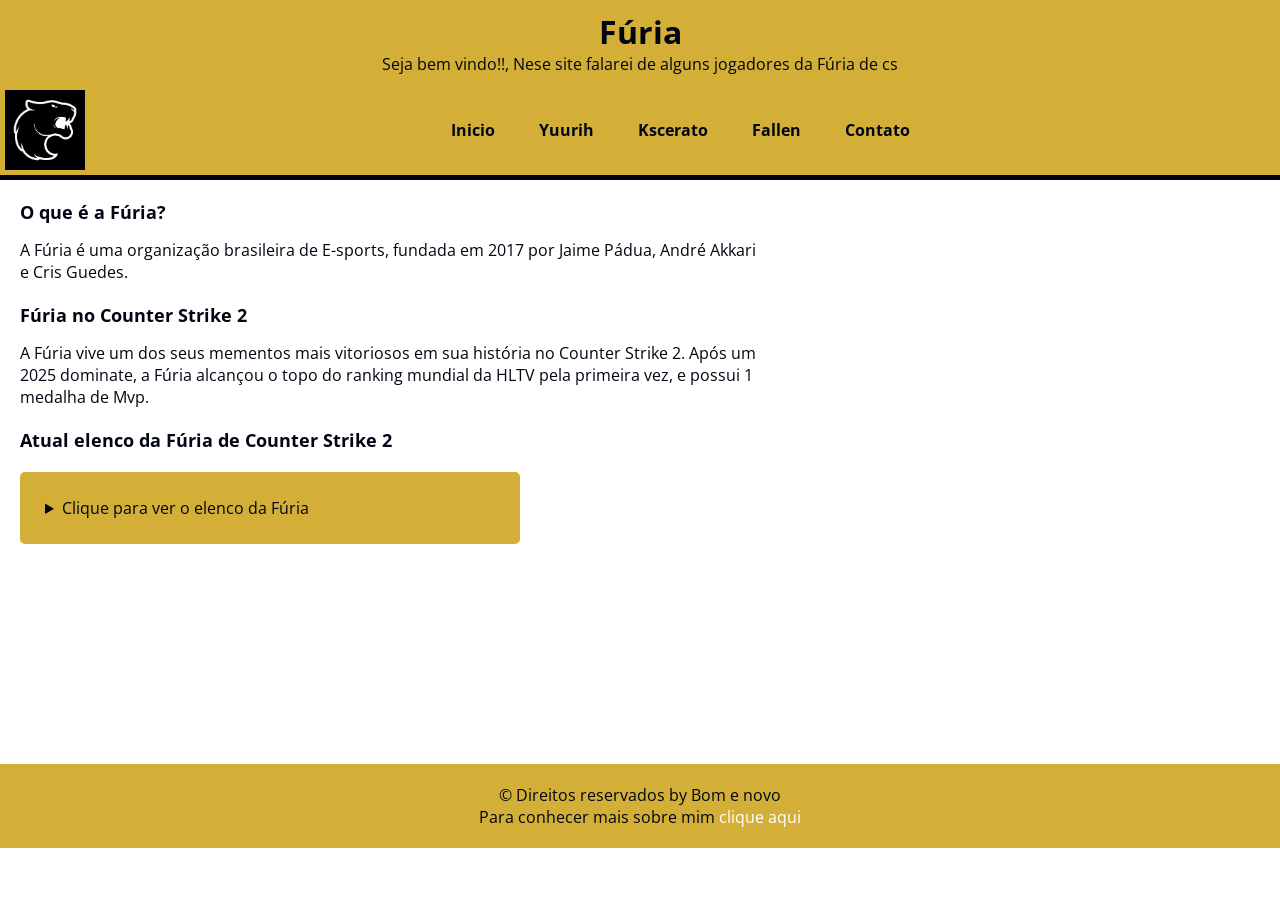
<file: index.html>
<!doctype html>
<html lang="pt-br">
  <head>
    <meta charset="UTF-8" />
    <meta name="viewport" content="width=device-width, initial-scale=1.0" />
    <title>Vai tomando</title>
    <link rel="shortcut icon" href="./img/favicon.ico" type="image/x-icon" />
    <link rel="stylesheet" href="./styles/style.css" />
  </head>
  <body>
    <header class="home">
      <h1>Fúria</h1>
      <p>
        Seja bem vindo!!, Nese site falarei de alguns jogadores da Fúria de cs
      </p>
      <div class="menu">
        <img src="./img/furia.png" alt="Furia" class="menu-img" />
        <nav class="menu-menu">
          <a href="index.html">Inicio</a>
          <a href="yuurih.html">Yuurih</a>
          <a href="kscerato.html">Kscerato</a>
          <a href="fallen.html">Fallen</a>
          <a href="contato.html">Contato</a>
        </nav>
      </div>
      <hr />
    </header>
    <main class="container">
      <section class="oFuria">
        <h2 class="subtitulo">O que é a Fúria?</h2>
        <p>
          A Fúria é uma organização brasileira de E-sports, fundada em 2017 por
          Jaime Pádua, André Akkari e Cris Guedes.
        </p>
      </section>
      <section class="oFuria">
        <h2 class="subtitulo">Fúria no Counter Strike 2</h2>
        <p>
          A Fúria vive um dos seus mementos mais vitoriosos em sua história no
          Counter Strike 2. Após um 2025 dominate, a Fúria alcançou o topo do
          ranking mundial da HLTV pela primeira vez, e possui 1 medalha de Mvp.
        </p>
      </section>
      <h2 class="subtitulo">Atual elenco da Fúria de Counter Strike 2</h2>
      <details class="lista">
        <summary>Clique para ver o elenco da Fúria</summary>
        <ul>
          <li>
            <img src="./img/br.png" alt="Brasil" class="bandeira" />
            Fallen
          </li>
          <li>
            <img src="./img/br.png" alt="Brasil" class="bandeira" />
            Kscerato
          </li>
          <li>
            <img src="./img/br.png" alt="Brasil" class="bandeira" />
            Yuurih
          </li>
          <li>
            <img src="./img/latvia.png" alt="Brasil" class="bandeira" />
            Yekindar
          </li>
          <li>
            <img src="./img/kaza.png" alt="Brasil" class="bandeira" />
            Molodoy
          </li>
          <li>
            <img src="./img/br.png" alt="Brasil" class="bandeira" />
            Sidde - Coach
          </li>
        </ul>
      </details>
    </main>
    <footer class="rodape">
      <p>&copy; Direitos reservados by Bom e novo</p>
      <p>
        Para conhecer mais sobre mim
        <a
          href="https://bominovo.github.io/Portifolio/"
          class="footer-link"
          target="_blank"
          >clique aqui</a
        >
      </p>
    </footer>
  </body>
  <html></html>
</html>
</file>
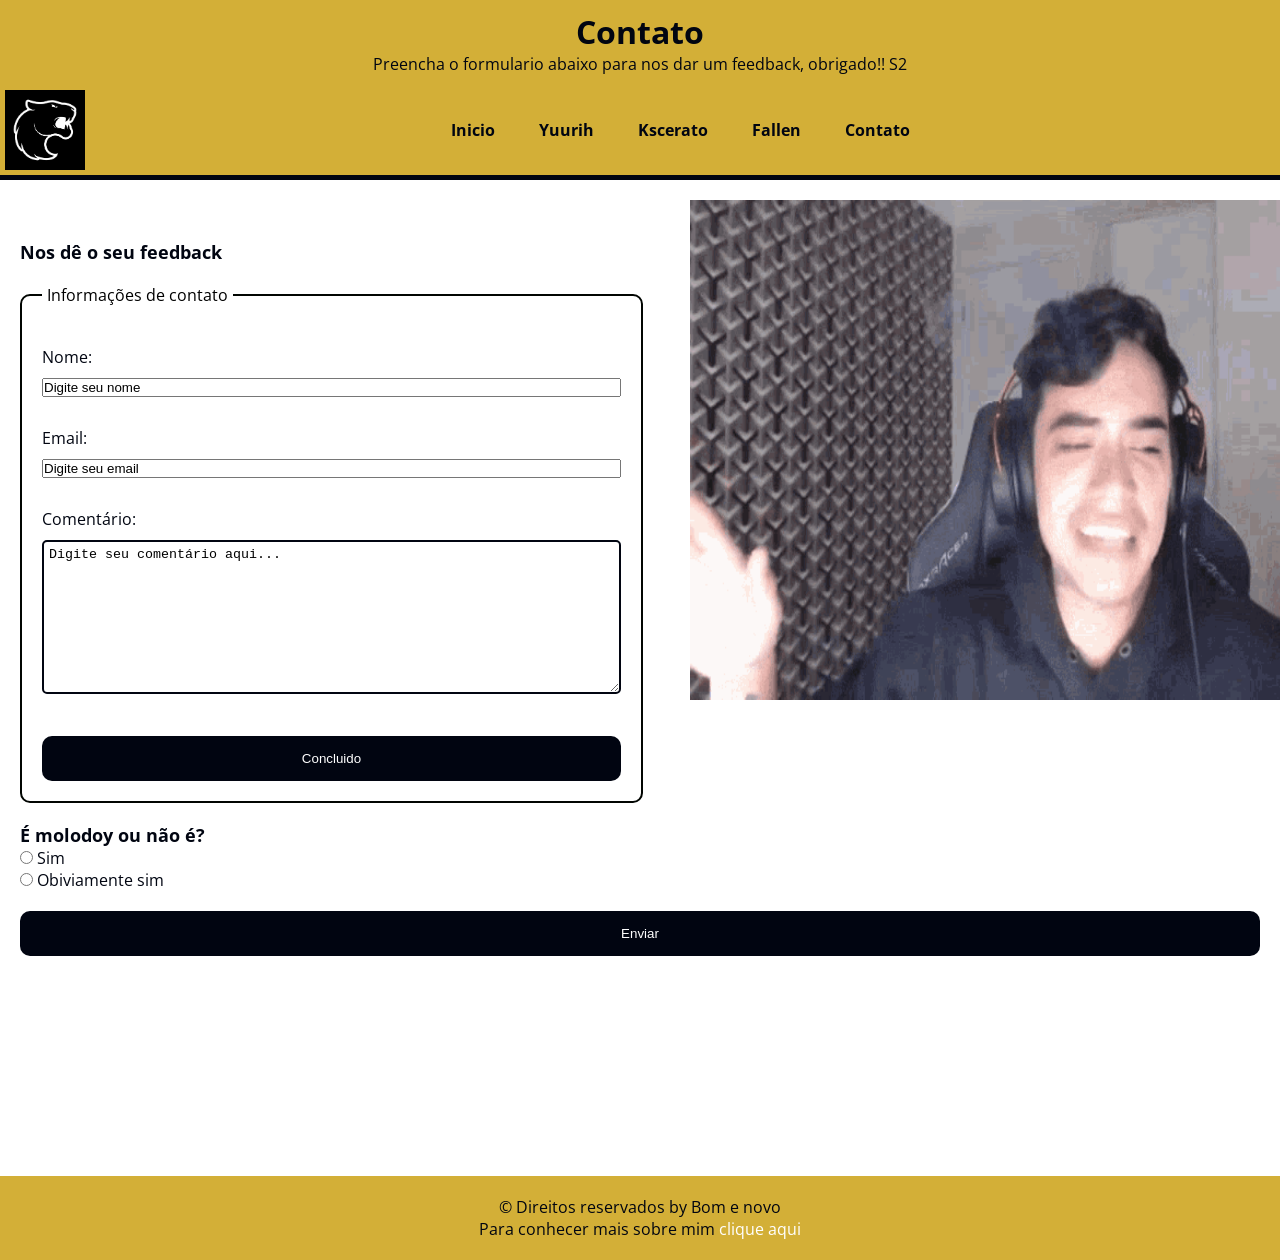
<file: contato.html>
<!doctype html>
<html lang="pt-br">
  <head>
    <meta charset="UTF-8" />
    <meta name="viewport" content="width=device-width, initial-scale=1.0" />
    <title>Contato</title>
    <link rel="shortcut icon" href="./img/favicon.ico" type="image/x-icon" />
    <link rel="stylesheet" href="./styles/styleContato.css" />
  </head>
  <body>
    <header class="home">
      <h1>Contato</h1>
      <p>
        Preencha o formulario abaixo para nos dar um feedback, obrigado!! S2
      </p>
      <div class="menu">
        <img src="./img/furia.png" alt="Furia" class="menu-img" />
        <nav class="menu-menu">
          <a href="index.html">Inicio</a>
          <a href="yuurih.html">Yuurih</a>
          <a href="kscerato.html">Kscerato</a>
          <a href="fallen.html">Fallen</a>
          <a href="contato.html">Contato</a>
        </nav>
      </div>
      <hr />
    </header>
    <main class="container">
      <div class="foto">
        <img src="./img/fnx-lincoln-lau.gif" alt="csgif" class="foto-jogador" />
      </div>
      <h2 class="subtitulo">Nos dê o seu feedback</h2>
      <form>
        <fieldset class="formulario">
          <legend>Informações de contato</legend>
          <label for="nome">Nome:</label>
          <input
            type="text"
            name="Nome"
            id="nome"
            placeholder="Digite seu nome"
            required
          />

          <label for="email">Email:</label>
          <input
            type="email"
            name="email"
            id="email"
            placeholder="Digite seu email"
            required
          />

          <label for="comentario">Comentário:</label>
          <textarea
            name="comentario"
            id="comentario"
            placeholder="Digite seu comentário aqui..."
            cols="70"
            rows="10"
          ></textarea
          ><br />

          <button type="submit">Concluido</button>
        </fieldset>
      </form>
      <form>
        <h2 class="subtitulo">É molodoy ou não é?</h2>

        <input type="radio" name="pergunta1" id="p1a" />
        <label for="p1a">Sim</label><br />

        <input type="radio" name="pergunta1" id="p1b" />
        <label for="p1b">Obiviamente sim</label>
      </form>
      <button onclick="alert('Feedback enviado com sucesso obrigrado!! <3')">
        Enviar
      </button>
    </main>
    <footer class="rodape">
      <p>&copy; Direitos reservados by Bom e novo</p>
      <p>
        Para conhecer mais sobre mim
        <a
          href="https://bominovo.github.io/Portifolio/"
          class="footer-link"
          target="_blank"
          >clique aqui</a
        >
      </p>
    </footer>
  </body>
  <html></html>
</html>
</file>
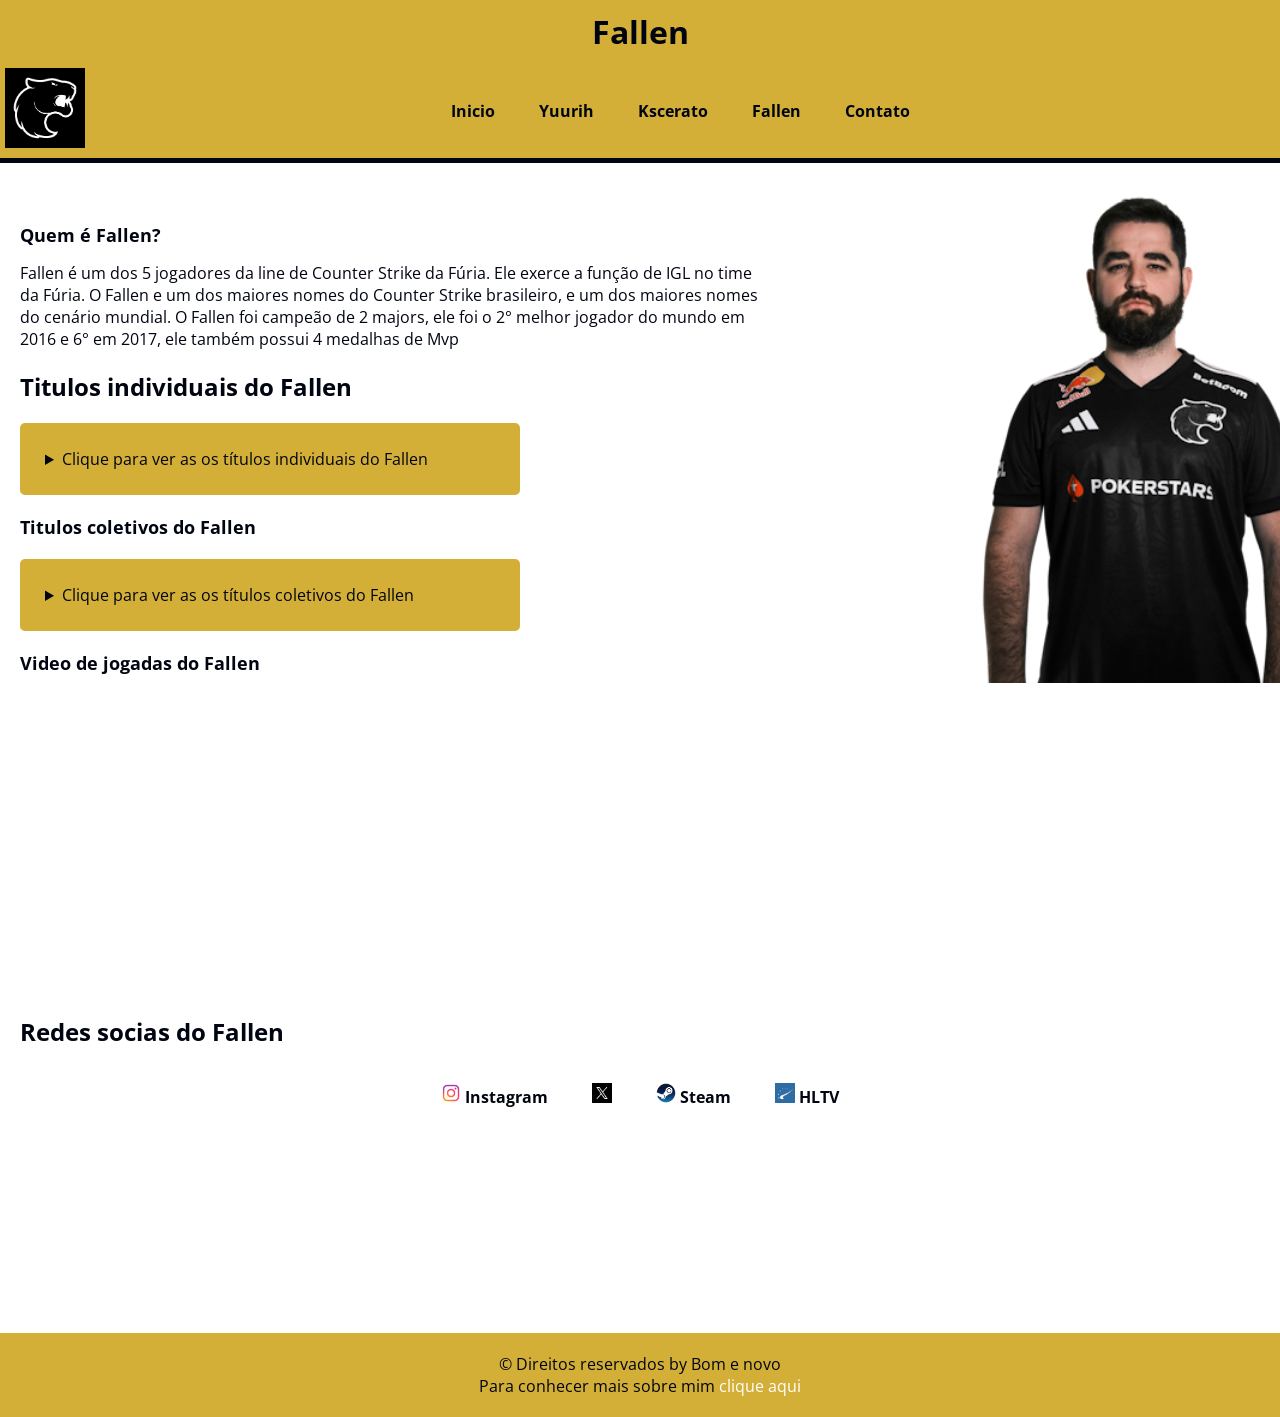
<file: fallen.html>
<!doctype html>
<html lang="pt-br">
  <head>
    <meta charset="UTF-8" />
    <meta name="viewport" content="width=device-width, initial-scale=1.0" />
    <title>Fallen</title>
    <link rel="shortcut icon" href="./img/favicon.ico" type="image/x-icon" />
    <link rel="stylesheet" href="./styles/fallen.css" />
  </head>
  <body>
    <header class="home">
      <h1>Fallen</h1>
      <div class="menu">
        <a href="./index.html"
          ><img src="./img/furia.png" alt="Furia" class="menu-img"
        /></a>
        <nav class="menu-menu">
          <a href="index.html">Inicio</a>
          <a href="yuurih.html">Yuurih</a>
          <a href="kscerato.html">Kscerato</a>
          <a href="fallen.html">Fallen</a>
          <a href="contato.html">Contato</a>
        </nav>
      </div>
      <hr />
    </header>
    <main class="container">
      <div class="foto">
        <img src="./fallen/fallen.png" alt="Fallen" class="foto-jogador" />
      </div>
      <section class="oFuria">
        <h2 class="subtitulo">Quem é Fallen?</h2>
        <p>
          Fallen é um dos 5 jogadores da line de Counter Strike da Fúria. Ele
          exerce a função de IGL no time da Fúria. O Fallen e um dos maiores
          nomes do Counter Strike brasileiro, e um dos maiores nomes do cenário
          mundial. O Fallen foi campeão de 2 majors, ele foi o 2° melhor jogador
          do mundo em 2016 e 6° em 2017, ele também possui 4 medalhas de Mvp
        </p>
      </section>
      <h2>Titulos individuais do Fallen</h2>
      <details class="lista">
        <summary>Clique para ver as os títulos individuais do Fallen</summary>
        <ul>
          <li>
            <img src="./fallen/2.png" alt="2°" class="icon" />
            2° melhor jogador de 2016
          </li>
          <li>
            <img src="./fallen/6.png" alt="6°" class="icon" />
            6° melhor jogador de 2017
          </li>
          <li>
            <img src="./img/mvpOld.png" alt="MVP" class="icon" />
            DreamHack Masters Austin 2016
          </li>
          <li>
            <img src="./img/mvpOld.png" alt="MVP" class="icon" />
            ESL One Cologne 2017
          </li>
          <li>
            <img src="./img/mvpOld.png" alt="MVP" class="icon" />
            BLAST Pro Series Copenhagen 2017
          </li>
          <li>
            <img src="./img/mvpOld.png" alt="MVP" class="icon" />
            ZOTAC Cup Masters 2018 Grand Finals
          </li>
        </ul>
      </details>
      <h2 class="subtitulo">Titulos coletivos do Fallen</h2>
      <details class="lista">
        <summary>Clique para ver as os títulos coletivos do Fallen</summary>
        <ul>
          <li>
            <img src="./titulos/columbus.png" alt="columbus" class="icon" />
            Major: MLG Columbus 2016
          </li>
          <li>
            <img src="./titulos/cologne.png" alt="cologne" class="icon" />
            Major: ESL One Cologne 2016
          </li>
          <li>
            <img src="./titulos/austin.png" alt="austin" class="icon" />
            DreamHack Austin 2016
          </li>
          <li>
            <img src="./titulos/proleague3.png" alt="proleague3" class="icon" />
            ESL Pro League Season 3 Finals
          </li>
          <li>
            <img src="./titulos/cologne.png" alt="cologne17" class="icon" />
            ESL One Cologne 2017
          </li>
          <li>
            <img src="./titulos/summit.png" alt="cssummit" class="icon" />
            CS_Summit Spring 2017
          </li>
          <li>
            <img src="./titulos/sydney.png" alt="sydney" class="icon" />
            IEM Sydney 2017
          </li>
          <li>
            <img
              src="./titulos/dreamhackopen.png"
              alt="dreamhackopen"
              class="icon"
            />
            DreamHack Open Summer 2017
          </li>
          <li>
            <img src="./titulos/ecs.png" alt="ecs" class="icon" />
            ECL Season 3 Finals
          </li>
          <li>
            <img src="./titulos/epicenter.png" alt="epicenter" class="icon" />
            Epicenter 2017
          </li>
          <li>
            <img src="./titulos/blast.png" alt="blast" class="icon" />
            BLAST Pro Series Copenhagen 2017
          </li>

          <li>
            <img src="./titulos/proleague6.png" alt="proleague6" class="icon" />
            ESL Pro League Season 6 Finals
          </li>
          <li>
            <img src="./titulos/zotac.png" alt="zotac" class="icon" />
            ZOTAC Cup Masters 2018 Grand Finals
          </li>
          <li>
            <img src="./titulos/elissa.png" alt="elissa" class="icon" />
            Elisa Masters Espoo 2023
          </li>
          <li>
            <img src="./titulos/fissure.png" alt="fissure" class="icon" />
            FISSURE Playground 2
          </li>
          <li>
            <img
              src="./titulos/thunderpick.png"
              alt="thunderpick"
              class="icon"
            />
            Thunderpick World Championship 2025
          </li>
          <li>
            <img src="./titulos/chengdu.png" alt="chengdu" class="icon" />
            IEM Chengdu 2025
          </li>
          <li>
            <img src="./titulos/blast.png" alt="blast" class="icon" />
            BLAST Rivals 2025 Seanson 2
          </li>
        </ul>
      </details>
      <section>
        <h2 class="subtitulo">Video de jogadas do Fallen</h2>
           <iframe 
            width="560" 
            height="315"
             src="https://www.youtube.com/embed/poTRUphIZyQ?si=1zybcUukg2cV5JKV" 
             title="YouTube video player" 
             frameborder="0" 
             allow="accelerometer; autoplay; clipboard-write; encrypted-media; gyroscope; picture-in-picture; web-share" referrerpolicy="strict-origin-when-cross-origin" 
             allowfullscreen>
    </iframe>
      </section>
      <h2>Redes socias do Fallen</h2>
      <div class="redes">
        <nav class="redes-redes">
          <a
            href="https://www.instagram.com/fallen/"
            class="botao-link"
            target="_blank"
          >
            <img
              src="./img/insta.png"
              alt="instagram"
              class="botao-link-icone"
            />
            Instagram
          </a>
          <a href="https://x.com/FalleNCS" class="botao-link" target="_blank">
            <img src="./img/x.png" alt="x" class="botao-link-icone" />
          </a>
          <a
            href="https://steamcommunity.com/id/fallencs/"
            class="botao-link"
            target="_blank"
          >
            <img
              src="./img/steam-logo.png"
              alt="steam"
              class="botao-link-icone"
            />
            Steam
          </a>
          <a
            href="https://www.hltv.org/player/2023/fallen"
            class="botao-link"
            target="_blank"
          >
            <img src="./img/hltv.png" alt="hltv" class="botao-link-icone" />
            HLTV
          </a>
        </nav>
      </div>
    </main>
    <footer class="rodape">
      <p>&copy; Direitos reservados by Bom e novo</p>
      <p>
        Para conhecer mais sobre mim
        <a
          href="https://bominovo.github.io/Portifolio/"
          class="footer-link"
          target="_blank"
          >clique aqui</a
        >
      </p>
    </footer>
  </body>
  <html></html>
</html>
</file>
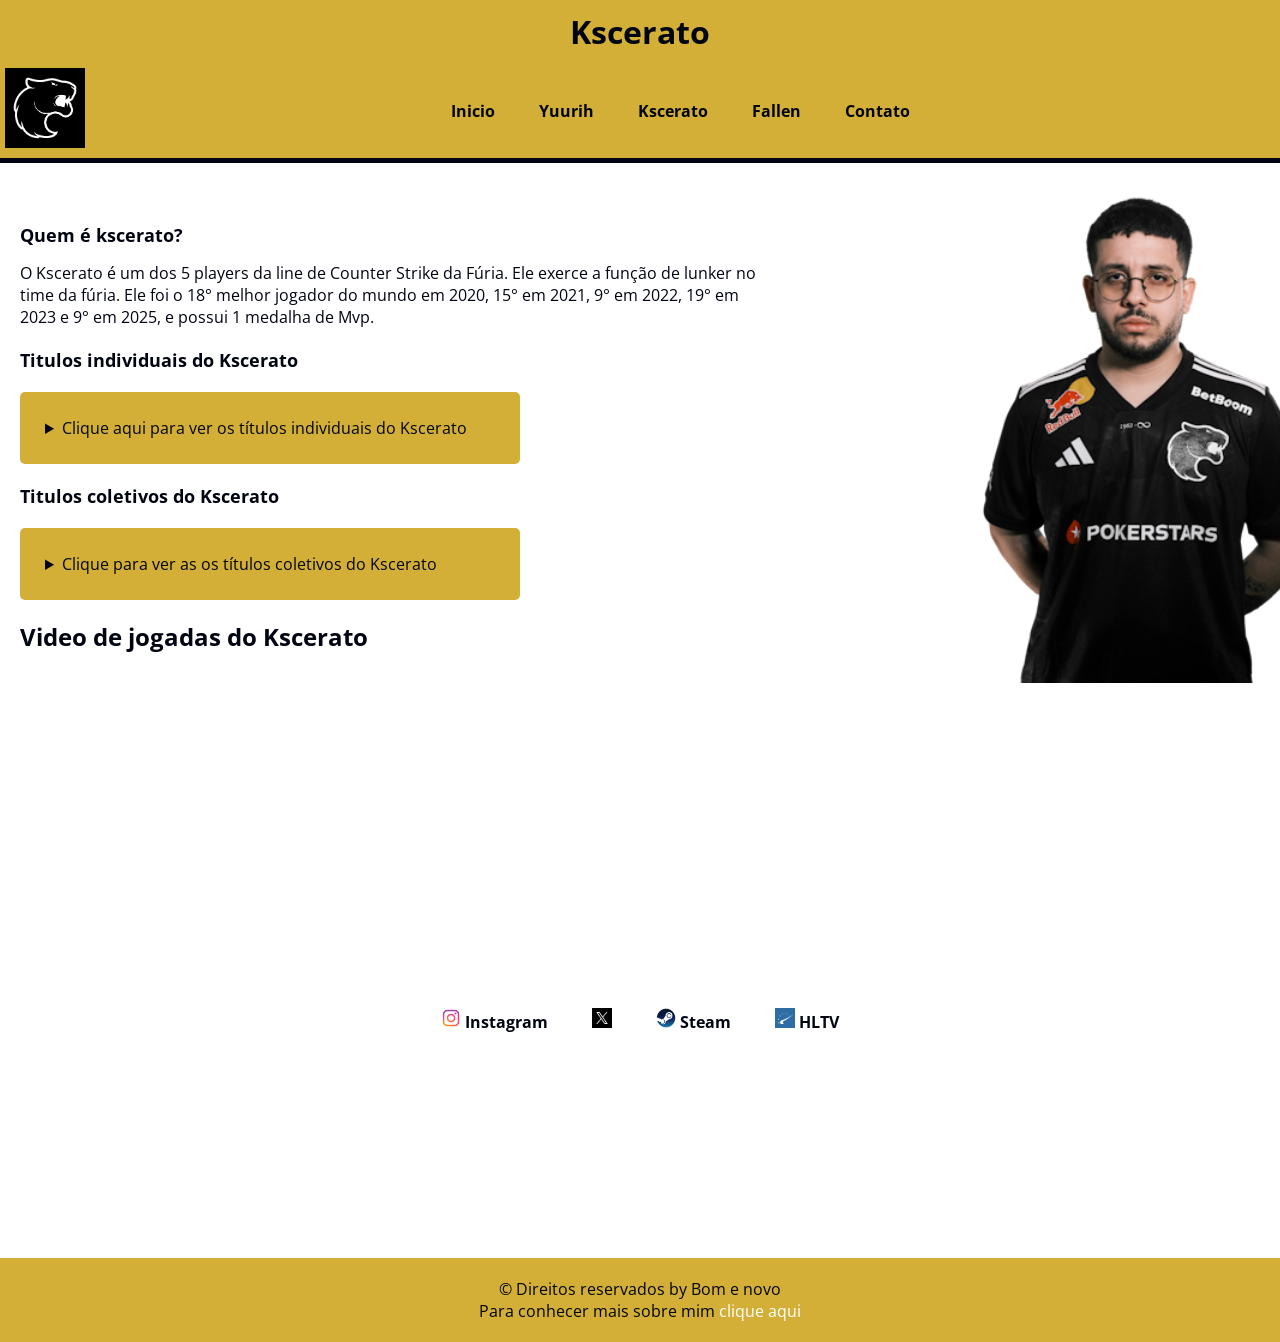
<file: kscerato.html>
<!doctype html>
<html lang="pt-br">
  <head>
    <meta charset="UTF-8" />
    <meta name="viewport" content="width=device-width, initial-scale=1.0" />
    <title>Kcetasso</title>
    <link rel="stylesheet" href="styles/styleKscerato.css" />
    <link rel="shortcut icon" href="./img/favicon.ico" type="image/x-icon" />
  </head>
  <body>
    <header class="home">
      <h1>Kscerato</h1>
      <div class="menu">
        <a href="index.html"
          ><img src="./img/furia.png" alt="Furia" class="menu-img"
        /></a>
        <nav class="menu-menu">
          <a href="index.html">Inicio</a>
          <a href="yuurih.html">Yuurih</a>
          <a href="kscerato.html">Kscerato</a>
          <a href="fallen.html">Fallen</a>
          <a href="contato.html">Contato</a>
        </nav>
      </div>
      <hr />
    </header>
    <main class="container">
      <div class="foto">
        <img
          src="./kscerato/kscerato.png"
          alt="kscerato"
          class="foto-jogador"
        />
      </div>
      <section class="oFuria">
        <h2 class="subtitulo">Quem é kscerato?</h2>
        <p>
          O Kscerato é um dos 5 players da line de Counter Strike da Fúria. Ele
          exerce a função de lunker no time da fúria. Ele foi o 18° melhor
          jogador do mundo em 2020, 15° em 2021, 9° em 2022, 19° em 2023 e 9° em
          2025, e possui 1 medalha de Mvp.
        </p>
      </section>
      <h2 class="subtitulo">Titulos individuais do Kscerato</h2>
      <details class="lista">
        <summary>
          Clique aqui para ver os títulos individuais do Kscerato
        </summary>
        <ul>
          <li>
            <img src="./kscerato/18.png" alt="18°" class="icon" />
            18° melhor jogador de 2020
          </li>
          <li>
            <img src="./kscerato/15.png" alt="15°" class="icon" />
            15° melhor jogador de 2021
          </li>
          <li>
            <img src="./kscerato/9.png" alt="9°" class="icon" />
            9° melhor jogador de 2022
          </li>
          <li>
            <img src="./kscerato/19.png" alt="19°" class="icon" />
            19° melhor jogador de 2023
          </li>
          <li>
            <img src="./kscerato/9.png" alt="9°" class="icon" />
            9° melhor jogador de 2025
          </li>
          <li>
            <img src="./img/mvpOld.png" alt="Mvp" class="icon" />
            Thunderpick World Championship 2025
          </li>
        </ul>
      </details>
      <h2 class="subtitulo">Titulos coletivos do Kscerato</h2>
      <details class="lista">
        <summary>Clique para ver as os títulos coletivos do Kscerato</summary>
        <ul>
          <li>
            <img src="./titulos/blast.png" alt="blast" class="icon" />
            BLAST Rivals 2025 Seanson 2
          </li>
          <li>
            <img src="./titulos/chengdu.png" alt="chengdu" class="icon" />
            IEM Chengdu 2025
          </li>
          <li>
            <img
              src="./titulos/thunderpick.png"
              alt="thunderpick"
              class="icon"
            />
            Thunderpick World Championship 2025
          </li>
          <li>
            <img src="./titulos/fissure.png" alt="fissure" class="icon" />
            FISSURE Playground 2
          </li>
          <li>
            <img src="./titulos/elissa.png" alt="elissa" class="icon" />
            Elisa Masters Espoo 2023
          </li>
          <li>
            <img src="./titulos/newyork.png" alt="newyork" class="icon" />
            IEM New York 2020 - North America
          </li>
          <li>
            <img src="./titulos/proleague.png" alt="proleague" class="icon" />
            ESL Pro League Season 12 - North America
          </li>
          <li>
            <img src="./titulos/dreamhack.png" alt="dreamhack" class="icon" />
            DreamHack Masters Spring 2020 - North America
          </li>
        </ul>
      </details>
      <section>
        <h2>Video de jogadas do Kscerato</h2>
          <iframe 
          width="560" 
          height="315" 
          src="https://www.youtube.com/embed/_gjVi0euSGs?si=uSKqzVnoEkMQ7bpp" 
          title="YouTube video player" 
          frameborder="0" 
          allow="accelerometer; autoplay; clipboard-write; encrypted-media; gyroscope; picture-in-picture; web-share" referrerpolicy="strict-origin-when-cross-origin" 
          allowfullscreen>
          </iframe>
      </section>
      <div class="redes">
        <nav class="redes-redes">
          <a
            href="https://www.instagram.com/kscerato/"
            class="botao-link"
            target="_blank"
          >
            <img
              src="./img/insta.png"
              alt="instagram"
              class="botao-link-icone"
            >
            Instagram
          </a>
          <a href="https://x.com/kscerato" class="botao-link" target="_blank">
            <img src="./img/x.png" alt="x" class="botao-link-icone" />
          </a>
          <a
            href="https://steamcommunity.com/id/kscthebesten/"
            class="botao-link"
            target="_blank"
          >
            <img
              src="./img/steam-logo.png"
              alt="steam"
              class="botao-link-icone"
            />
            Steam
          </a>
          <a
            href="https://www.hltv.org/player/15631/kscerato"
            class="botao-link"
            target="_blank"
          >
            <img src="./img/hltv.png" alt="hltv" class="botao-link-icone" />
            HLTV
          </a>
        </nav>
      </div>
    </main>
    <footer class="rodape">
      <p>&copy; Direitos reservados by Bom e novo</p>
      <p>
        Para conhecer mais sobre mim
        <a
          href="https://bominovo.github.io/Portifolio/"
          class="footer-link"
          target="_blank"
          >clique aqui</a
        >
      </p>
    </footer>
  </body>
  <html></html>
</html>
</file>
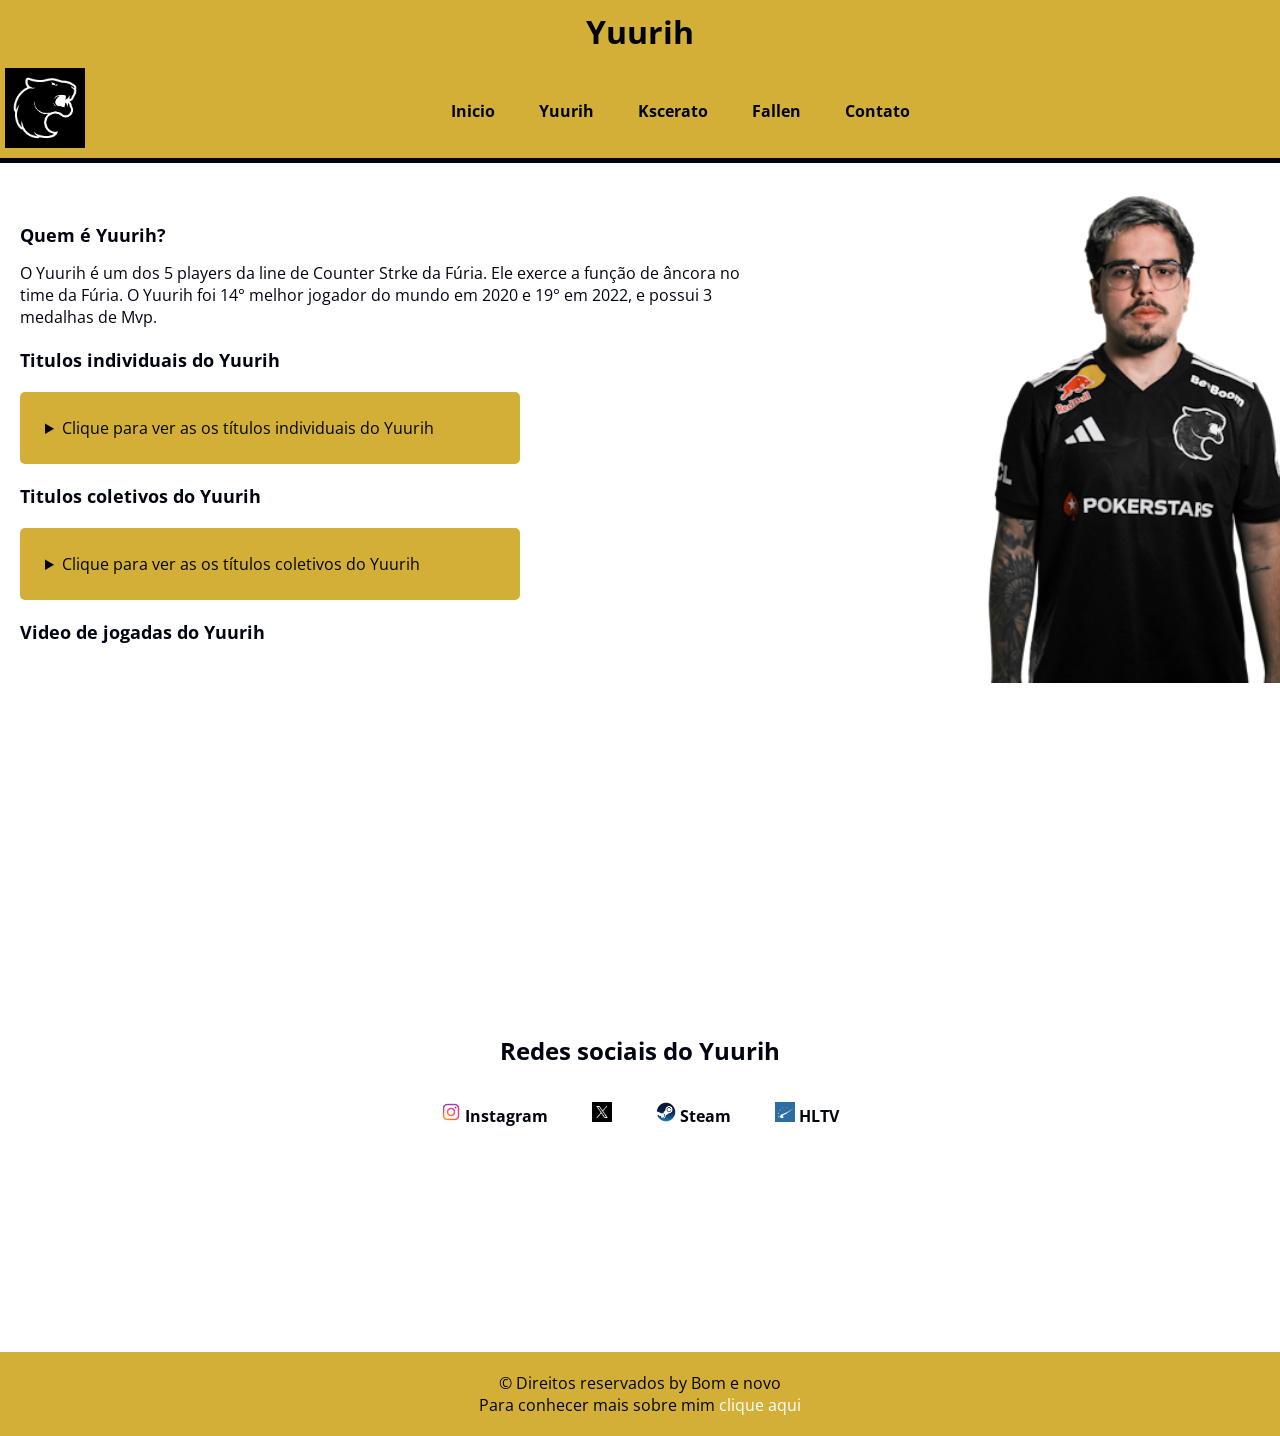
<file: yuurih.html>
<!DOCTYPE html>
<html lang="pt-br">
<head>
    <meta charset="UTF-8">
    <meta name="viewport" content="width=device-width, initial-scale=1.0">
    <title>Yuurih</title>
    <link rel="stylesheet" href="./styles/styleYuurih.css">
    <link rel="shortcut icon" href="./img/favicon.ico" type="image/x-icon">
</head>
<body>
    <header class="home">
        <h1>
            Yuurih
        </h1>
        <div class="menu">
            <a href="./index.html"><img src="./img/furia.png" alt="Furia" class="menu-img"></a>
            <nav class="menu-menu">
                <a href="index.html">Inicio</a>
                <a href="yuurih.html">Yuurih</a>
                <a href="kscerato.html">Kscerato</a>
                <a href="fallen.html">Fallen</a>
                <a href="contato.html">Contato</a>
            </nav>
        </div>
        <hr>
        </header>
        <main class="container">
            <div class="foto">
                <img src="./yuurih/yuurih.png" alt="yuurih" class="foto-jogador">
            </div> 
            <section class="oFuria">
                <h2 class="subtitulo">
                    Quem é Yuurih?
                </h2>
                <p>
                    O Yuurih é um dos 5 players da line de Counter Strke da Fúria. Ele exerce a função de âncora no time da Fúria. O Yuurih foi 14° melhor jogador do mundo em 2020 e 19° em 2022, e possui 3 medalhas de Mvp.
                </p>
            </section>
            <h2 class="subtitulo">
                Titulos individuais do Yuurih
            </h2>
            <details class="lista">
                <summary>
                    Clique para ver as os títulos individuais do Yuurih
                </summary>
                <ul>
                    <li>
                        <img src="./yuurih/19.png" alt="19°" class="icon">
                        19° melhor jogador de 2022
                    </li>
                    <li>
                        <img src="./yuurih/14.png" alt="14°" class="icon">
                        14° melhor jogador de 2020
                    </li>
                    <li>
                        <img src="./img/mvpOld.png" alt="Mvp" class="icon">
                        Mvp da DreamHack masters spring 2020 - North America
                    </li>
                    <li>
                        <img src="./img/mvpOld.png" alt="Mvp" class="icon">

                        IEM New York 2020 - North America
                    </li>
                    <li>
                        <img src="./img/mvpOld.png" alt="Mvp" class="icon">
                        ESL One: Road to Rio - North America
                    </li>
                </ul>
            </details>
            <h2 class="subtitulo">
                Titulos coletivos do Yuurih
            </h2>
            <details class="lista">
                <summary>
                    Clique para ver as os títulos coletivos do Yuurih
                </summary>
                <ul>
                    <li>
                        <img src="./titulos/blast.png" alt="blast" class="icon">
                        BLAST Rivals 2025 Seanson 2
                    </li>
                    <li>
                        <img src="./titulos/chengdu.png" alt="chengdu" class="icon">
                        IEM Chengdu 2025
                    </li>
                    <li>
                        <img src="./titulos/thunderpick.png" alt="thunderpick" class="icon">
                        Thunderpick World Championship 2025
                    </li>
                    <li>
                        <img src="./titulos/fissure.png" alt="fissure" class="icon">
                        FISSURE Playground 2
                    </li>
                    <li>
                        <img src="./titulos/elissa.png" alt="elissa" class="icon">
                        Elisa Masters Espoo 2023
                    </li>
                    <li>
                        <img src="./titulos/newyork.png" alt="newyork" class="icon">
                        IEM New York 2020 - North America
                    </li>
                    <li>
                        <img src="./titulos/proleague.png" alt="proleague" class="icon">
                        ESL Pro League Season 12 - North America
                    </li>
                    <li>
                        <img src="./titulos/dreamhack.png" alt="dreamhack" class="icon">
                        DreamHack Masters Spring 2020 - North America
                    </li>
                </ul>
            </details>
            <section>
                <h2 class="subtitulo">
                    Video de jogadas do Yuurih
                </h2>
                    <iframe 
                    width="560" 
                    height="315" 
                    src="https://www.youtube.com/embed/EFHUrphZxrQ?si=SKq1N6vVCu8X6xQr" 
                    title="YouTube video player" 
                    frameborder="0" 
                    allow="accelerometer; autoplay; clipboard-write; encrypted-media; gyroscope; picture-in-picture; web-share" referrerpolicy="strict-origin-when-cross-origin" 
                    allowfullscreen>
                </iframe>
            </section>
                <h2 class="redesTitulo">
                    Redes sociais do Yuurih
                </h2>
                <div class="redes">
                    <nav class="redes-redes">
                        <a href="https://www.instagram.com/yuurihfps/" class="botao-link" target="_blank">
                            <img src="./img/insta.png" alt="instagram" class="botao-link-icone">
                            Instagram
                        </a>
                        <a href="https://x.com/yuurih" class="botao-link" target="_blank">
                            <img src="./img/x.png" alt="x" class="botao-link-icone">
                        </a>
                        <a href="https://steamcommunity.com/id/ahsislife/" class="botao-link" target="_blank">
                            <img src="./img/steam-logo.png" alt="steam" class="botao-link-icone">
                            Steam
                        </a>
                        <a href="https://www.hltv.org/player/12553/yuurih" class="botao-link" target="_blank">
                            <img src="./img/hltv.png" alt="hltv" class="botao-link-icone">
                            HLTV
                        </a>
                    </nav>
                </div>
        </main>
        <footer class="rodape">
        <p>
            &copy; Direitos reservados by Bom e novo
        </p>
        <p>
            Para conhecer mais sobre mim <a href="https://bominovo.github.io/Portifolio/" class="footer-link" target="_blank">clique aqui</a>
        </p>
    </footer>
</body>
<html>
</file>
<file: styles/style.css>
@import url('https://fonts.googleapis.com/css2?family=Cabin:ital,wght@0,400..700;1,400..700&family=Open+Sans:ital,wght@0,300..800;1,300..800&display=swap');

*{
    margin: 0;
    padding: 0;
    box-sizing: border-box;
}

body{
    display: flex;
    flex-direction: column;
    height: 100%;
    background-color: #FFFFFF;
    color: #010511;
    font-family: "Open Sans", sans-serif;
    font-weight: 400;
}

main{
    margin-bottom: 200px;
}

h1{
    margin-top: 10px;
}

hr{
    background-color: #010511;
    border: none;
    height: 5px;
}
.home{
    background-color: #d3af37;
    text-align: center;
}
.menu{
    display: flex;
    align-items: center;
    justify-content: space-between;
    margin-top: 10px;
    padding: 5px;
}

.menu-img{
    width: 80px;
    height: 80px;
}

.menu-menu{
    margin: auto;
}

.menu-menu a{
    padding: 20px;
    text-decoration: none;
    color: #010511;
    font-weight: bold;
}

.menu a:hover{
    background-color: #010511;
    color: #FFFFFF;
    border-radius: 20px;
    transition: 350ms ease;
}

.container{
    display: flex;
    flex-direction: column;
    gap: 20px;
    padding: 20px;
}

.oFuria{
    display: flex;
    flex-direction: column;
    margin-right: 500px;
    gap: 15px;
}

.subtitulo{

    color: #010511;
    font-size: 18px;
}

details{
    width: 500px;
    background-color: #d3af37;
    padding: 25px;
    border-radius: 5px;
}

summary{
    color: #010511;
    cursor: pointer;
}

ul{
    margin-left: 15px;
    margin-top: 10px;
}

li{
    padding: 5px;
}

.rodape{
    bottom: 0;
    background-color: #d3af37;
    color: #010511;
    text-align: center;
    padding: 20px;  
}

.footer-link{
    color: white;
    text-decoration: none;
}

.footer-link:hover{
    text-decoration: underline;
} 

.bandeira{
    width: 20px;
}

.lista{
    margin-right: 5000px;
}
</file>
<file: styles/styleContato.css>
@import url('style.css');

fieldset{
    padding: 10px;
    border-radius: 10px;
    border: 2px solid #010501;
}

fieldset label{
    display: block;
    padding-top: 20px;
}

legend{
    color: black;
    padding: 0 5px;
}

textarea{
    background-color: transparent;
    border-radius: 5px;
    border: 2px solid #010511;
    outline: none;
}

textarea::placeholder{
    color: black;
    padding-left: 5px;
    padding-top: 5px;
}

input::placeholder{
    color: black;
}

button{
    background-color: #010511;
    color: white;
    padding: 15px;
    border-radius: 10px;
    border: none;
    cursor: pointer;
}

button:hover{
    font-weight: bold;
    border: 2px solid white;
}

input[type="radio"]{
    accent-color: black;
}

.formulario{
    display: flex;
    flex-direction: column;
    padding: 20px;
    gap: 10px;
    width: 500px;
}

.foto{
    display: flex;
    justify-content: center;
    height: 20px;
    margin-left: 800px;
}
.foto-jogador{
    margin-top: 0;
    width: 700px;
    height: 500px;
    display: flex;
}
</file>
<file: styles/fallen.css>
@import url('style.css');

video{
    height: 500px;
}

.icon{
    width: 20px;
}

.foto{
    display: flex;
    justify-content: center;
    height: 20px;
    margin-left: 1000px;
}
.foto-jogador{
    width: 500px;
    height: 500px;
    display: flex;
}

.redesTitulo{
    margin-top: 50px;
    margin-bottom: 0;
    text-align: center;
}

.redes{
    display: flex;
    align-items: center;
    justify-content: space-between;
    margin-top: 10px;
    padding: 5px;
}

.redes-redes{
    margin: auto;
}

.redes-redes a{
    padding: 20px;
    text-decoration: none;
    color: #010511;
    font-weight: bold;
}

.botao-link{
    padding: 10px 20px;
}

.botao-link-icone{
    width: 20px;
    height: 20px;
}
</file>
<file: styles/styleKscerato.css>
@import url('style.css');

video{
    height: 500px;
}

.icon{
    width: 20px;
}

.foto{
    display: flex;
    justify-content: center;
    height: 20px;
    margin-left: 1000px;
}
.foto-jogador{
    width: 500px;
    height: 500px;
    display: flex;
}

.redesTitulo{
    margin-top: 50px;
    margin-bottom: 0;
    text-align: center;
}

.redes{
    display: flex;
    align-items: center;
    justify-content: space-between;
    margin-top: 10px;
    padding: 5px;
}

.redes-redes{
    margin: auto;
}

.redes-redes a{
    padding: 20px;
    text-decoration: none;
    color: #010511;
    font-weight: bold;
}

.botao-link{
    padding: 10px 20px;
}

.botao-link-icone{
    width: 20px;
    height: 20px;
}
</file>
<file: styles/styleYuurih.css>
@import url('style.css');

video{
    height: 500px;
}

.icon{
    width: 20px;
}

.foto{
    display: flex;
    justify-content: center;
    height: 20px;
    margin-left: 1000px;
}

.foto-jogador{
    width: 500px;
    height: 500px;
    display: flex;
}

.redesTitulo{
    margin-top: 50px;
    margin-bottom: 0;
    text-align: center;
}

.redes{
    display: flex;
    align-items: center;
    justify-content: space-between;
    margin-top: 10px;
    padding: 5px;
}

.redes-redes{
    margin: auto;
}

.redes-redes a{
    padding: 20px;
    text-decoration: none;
    color: #010511;
    font-weight: bold;
}

.botao-link{
    padding: 10px 20px;
}

.botao-link-icone{
    width: 20px;
    height: 20px;
}
</file>
